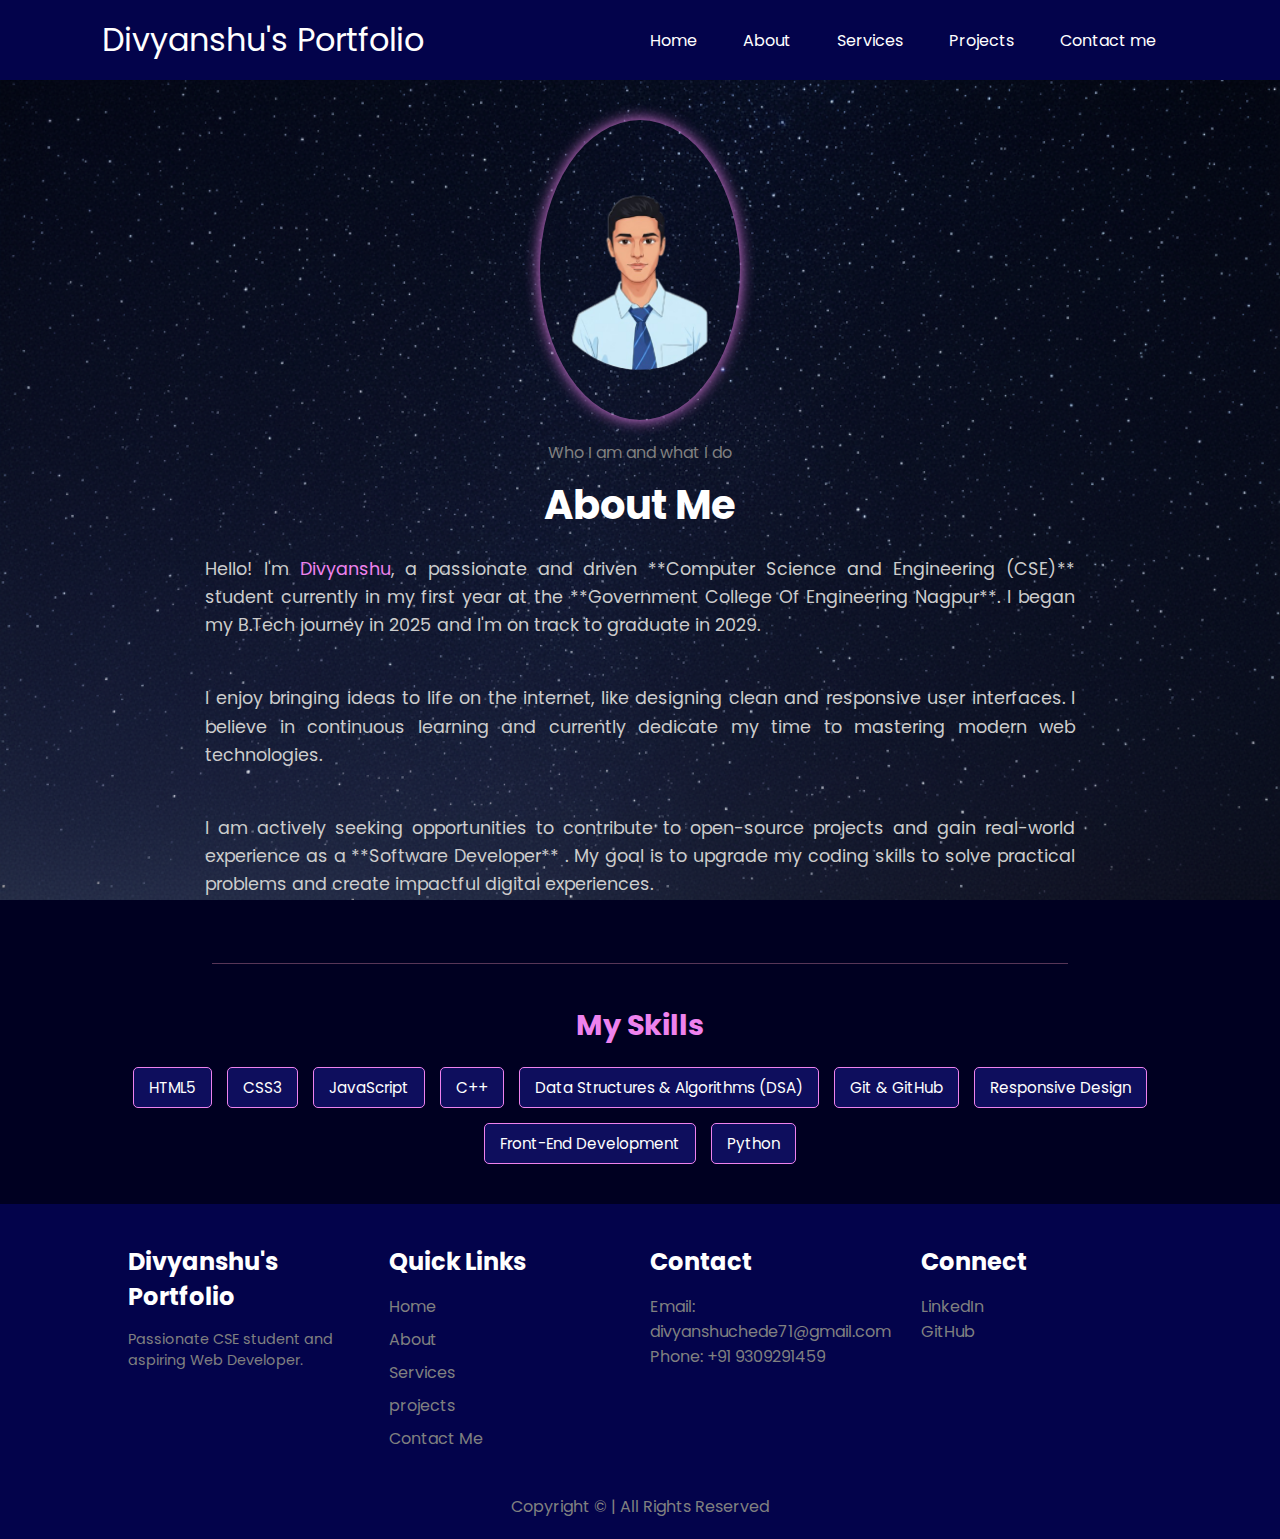
<file: about.html>
<!DOCTYPE html>
<html lang="en">
  <head>
    <meta charset="UTF-8" />
    <meta name="viewport" content="width=device-width, initial-scale=1.0" />
    <title>About Me</title>
    <link rel="preconnect" href="https://fonts.googleapis.com" />
    <link rel="preconnect" href="https://fonts.gstatic.com" crossorigin />
    <link
      href="https://fonts.googleapis.com/css2?family=Poppins:ital,wght@0,100;0,200;0,300;0,400;0,500;0,600;0,700;0,800;0,900;1,100;1,200;1,300;1,400;1,500;1,600;1,700;1,800;1,900&display=swap"
      rel="stylesheet"
    />
    <style>
      * {
        margin: 0;
        padding: 0;
        box-sizing: border-box;
      }
      body {
        background-image: url('photos/bg.png');
        background-color: rgb(0, 0, 33);
        background-size: cover;
        background-position: center;
        background-attachment: fixed;
        color: white;
        font-family: "Poppins", sans-serif;
      }

      nav {
        display: flex;
        justify-content: space-around;
        align-items: center;
        height: 80px;
        background-color: rgb(3, 3, 75);
      }
      nav ul {
        display: flex;
        justify-content: center;
      }
      nav ul li {
        list-style: none;
        margin: 0 23px;
      }
      nav ul li a {
        text-decoration: none;
        color: white;
        transition: all 0.3s ease;
      }
      nav ul li a:hover {
        color: cyan;
        font-size: 1.05rem;
      }
      main hr {
        border: 0;
        background: rgb(87, 54, 87);
        height: 1.2px;
        margin: 40px 84px;
      }
      .left {
        font-size: 2rem;
      }

      .aboutPageSection {
        display: flex;
        flex-wrap: wrap;
        justify-content: center;
        max-width: 80vw;
        margin: auto;
        padding: 0;
      }
      .aboutPageSection > div {
        width: 100%;
        min-width: 300px;
      }

      .aboutRightSection {
        display: flex;
        justify-content: center;
        align-items: center;
        padding-top: 0;
        margin-bottom: 20px;
      }
      .aboutRightSection img {
        width: 100%;
        max-width: 200px;
        border-radius: 50%;
        box-shadow: 0 0 15px violet;
      }

      .leftSection {
        font-size: 1.1rem;
        color: wheat;
        margin: 0;
        text-align: justify;
        max-width: 900px;
        width: 100%;
      }
      .leftSection p {
        margin-bottom: 25px;
      }
      .leftSection .buttons {
        padding: 50px 0;
      }

      .leftSection .btn {
        color: whitesmoke;
        padding: 12px;
        background-color: rgb(14 14 93);
        border: 2px solid white;
        border-radius: 19px;
        font-size: 20px;
        cursor: pointer;
      }

      .purple {
        color: violet;
      }
      .violet {
        color: rgb(255, 0, 255);
      }
      #typed-text {
        color: cyan;
      }
      .text-gray {
        color: gray;
      }

      .aboutSection {
        max-width: 80vw;
        margin: auto;
        padding: 40px 0;
        text-align: center;
      }
      .aboutSection h1 {
        font-size: 2.5rem;
        margin-bottom: 20px;
        color: white;
      }
      .about-content-text {
        display: flex;
        flex-direction: column;
        gap: 20px;
        max-width: 900px;
        margin: 0 auto;
        line-height: 1.6;
      }
      .about-content-text p {
        font-size: 1.1rem;
        color: #ccc;
        text-align: justify;
        padding: 0 15px;
      }
      .about-content-text strong {
        color: cyan;
      }
      .skills-section {
        margin-top: 40px;
      }
      .skills-section h2 {
        text-align: center;
        color: violet;
        margin-bottom: 20px;
        font-size: 1.8rem;
      }
      .skills-list {
        display: flex;
        flex-wrap: wrap;
        justify-content: center;
        gap: 15px;
      }
      .skill-tag {
        background-color: rgb(14 14 93);
        color: white;
        padding: 8px 15px;
        border-radius: 5px;
        border: 1px solid violet;
        font-size: 0.95rem;
        transition: background-color 0.3s;
      }
      .skill-tag:hover {
        background-color: violet;
        border-color: cyan;
      }

      footer {
        background-color: rgb(3, 3, 75);
        padding: 20px 0;
        height: auto;
        padding: 20px;
      }

      .footer {
        display: flex;
        max-width: 80vw;
        margin: auto;
        justify-content: space-evenly;
        padding: 20px 0;
        gap: 30px;
        flex-direction: row;
      }
      .footer div {
        width: 25%;
      }
      .footer h2 {
        color: white;
        margin-bottom: 15px;
      }

      .footer .second ul {
        list-style: none;
        padding: 0;
      }
      .footer .second li {
        margin-bottom: 8px;
        color: gray;
        cursor: pointer;
        transition: color 0.3s;
      }
      .footer .second li:hover {
        color: white;
      }
      .footer a {
        color: gray;
        text-decoration: none;
        transition: color 0.3s;
      }
      .footer a:hover {
        color: white;
        text-decoration: underline;
      }

      footer .footer-rights {
        text-align: center;
        color: gray;
        width: 100%;
        margin-top: 15px;
      }

      /* Mobile-Oriented Styles (Max-width 768px) */
      @media screen and (max-width: 768px) {
        body {
          font-size: 16px;
        }
        main {
          padding-bottom: 30px;
        }

        nav {
          flex-direction: column;
          height: auto;
          padding: 15px 0;
        }
        nav .left {
          font-size: 1.5rem;
        }
        nav ul {
          margin-top: 10px;
          flex-wrap: wrap;
          justify-content: center;
        }
        nav ul li {
          margin: 5px 8px;
        }
        nav ul li a {
          font-size: 0.9rem;
        }

        main hr {
          margin: 30px 5vw;
        }

        .aboutSection {
          max-width: 90vw;
          padding: 20px 0;
        }
        .aboutSection h1 {
          font-size: 2rem;
        }
        .text-gray {
          display: block;
          margin-bottom: 5px !important;
        }

        .aboutRightSection img {
          max-width: 150px;
        }

        .about-content-text p {
          font-size: 1rem;
          text-align: left;
          padding: 0 5px;
        }

        .skills-section h2 {
          font-size: 1.5rem;
        }
        .skills-list {
          gap: 10px;
          padding: 0 10px;
        }
        .skill-tag {
          font-size: 0.85rem;
          padding: 6px 12px;
        }

        .footer {
          flex-direction: column;
          align-items: center;
          gap: 30px;
          max-width: 90vw;
        }
        .footer div {
          width: 90%;
          max-width: 300px;
          text-align: center;
        }
        .footer .second ul {
          display: flex;
          flex-wrap: wrap;
          justify-content: center;
          gap: 10px 15px;
        }
        .footer .second li {
          margin-bottom: 0;
        }
      }

      /* Tablet Adjustments (769px to 1200px) */
      @media screen and (min-width: 769px) and (max-width: 1200px) {
        .aboutSection {
          max-width: 90vw;
        }
        .aboutRightSection img {
          max-width: 180px;
        }
        main hr {
          margin: 40px 5vw;
        }
        .footer {
          max-width: 90vw;
          gap: 20px;
        }
      }
    </style>
  </head>

  <body>
    <header>
      <nav>
        <div class="left">Divyanshu's Portfolio</div>
        <div class="right">
          <ul>
            <li><a href="index.html">Home</a></li>
            <li><a href="about.html">About</a></li>
            <li><a href="services.html">Services</a></li>
            <li><a href="Projects.html">Projects</a></li>
            <li><a href="contactme.html">Contact me</a></li>
          </ul>
        </div>
      </nav>
    </header>
    <main>
      <section class="aboutSection">
        <div class="aboutRightSection">
          <img src="photos/abt.png" alt="Divyanshu's Portrait" />
        </div>
        <span
          class="text-gray"
          style="display: block; margin-bottom: 10px"
          >Who I am and what I do</span
        >
        <h1>About Me</h1>

        <div class="aboutPageSection">
          <div class="leftSection">
            <div class="about-content-text">
              <p>
                Hello! I'm <span class="purple">Divyanshu</span>, a passionate
                and driven **Computer Science and Engineering (CSE)** student
                currently in my first year at the **Government College Of
                Engineering Nagpur**. I began my B.Tech journey in 2025 and I'm on
                track to graduate in 2029.
              </p>
              <p>
                I enjoy bringing ideas to life on the internet, like designing
                clean and responsive user interfaces. I believe in continuous
                learning and currently dedicate my time to mastering modern web
                technologies.
              </p>
              <p>
                I am actively seeking opportunities to contribute to open-source
                projects and gain real-world experience as a **Software Developer**
                . My goal is to upgrade my coding skills to solve practical
                problems and create impactful digital experiences.
              </p>
            </div>
          </div>
        </div>

        <hr />

        <div class="skills-section">
          <h2>My Skills</h2>
          <div class="skills-list">
            <span class="skill-tag">HTML5</span>
            <span class="skill-tag">CSS3</span>
            <span class="skill-tag">JavaScript</span>
            <span class="skill-tag">C++</span>
            <span class="skill-tag">Data Structures & Algorithms (DSA)</span>
            <span class="skill-tag">Git & GitHub</span>
            <span class="skill-tag">Responsive Design</span>
            <span class="skill-tag">Front-End Development</span>
            <span class="skill-tag">Python</span>
          </div>
        </div>
      </section>
    </main>
    <footer>
      <div class="footer">
        <div class="first">
          <h2>Divyanshu's Portfolio</h2>
          <p style="color: gray; font-size: 0.9rem">
            Passionate CSE student and aspiring Web Developer.
          </p>
        </div>
        <div class="second">
          <h2>Quick Links</h2>
          <ul>
            <li>Home</li>
            <li>About</li>
            <li>Services</li>
            <li>projects</li>
            <li>Contact Me</li>
          </ul>
        </div>
        <div class="third">
          <h2>Contact</h2>
          <p style="color: gray">Email: divyanshuchede71@gmail.com</p>
          <p style="color: gray">Phone: +91 9309291459</p>
        </div>
        <div class="fourth">
          <h2>Connect</h2>
          <p>
            <a href="https://www.linkedin.com/in/dchede24"> LinkedIn</a>
          </p>
          <p><a href="https://github.com/divyanshuchede71-hash">GitHub</a></p>
        </div>
      </div>
      <div class="footer-rights">
        Copyright &#169;  | All Rights Reserved
      </div>
    </footer>
  </body>
</html>
</file>
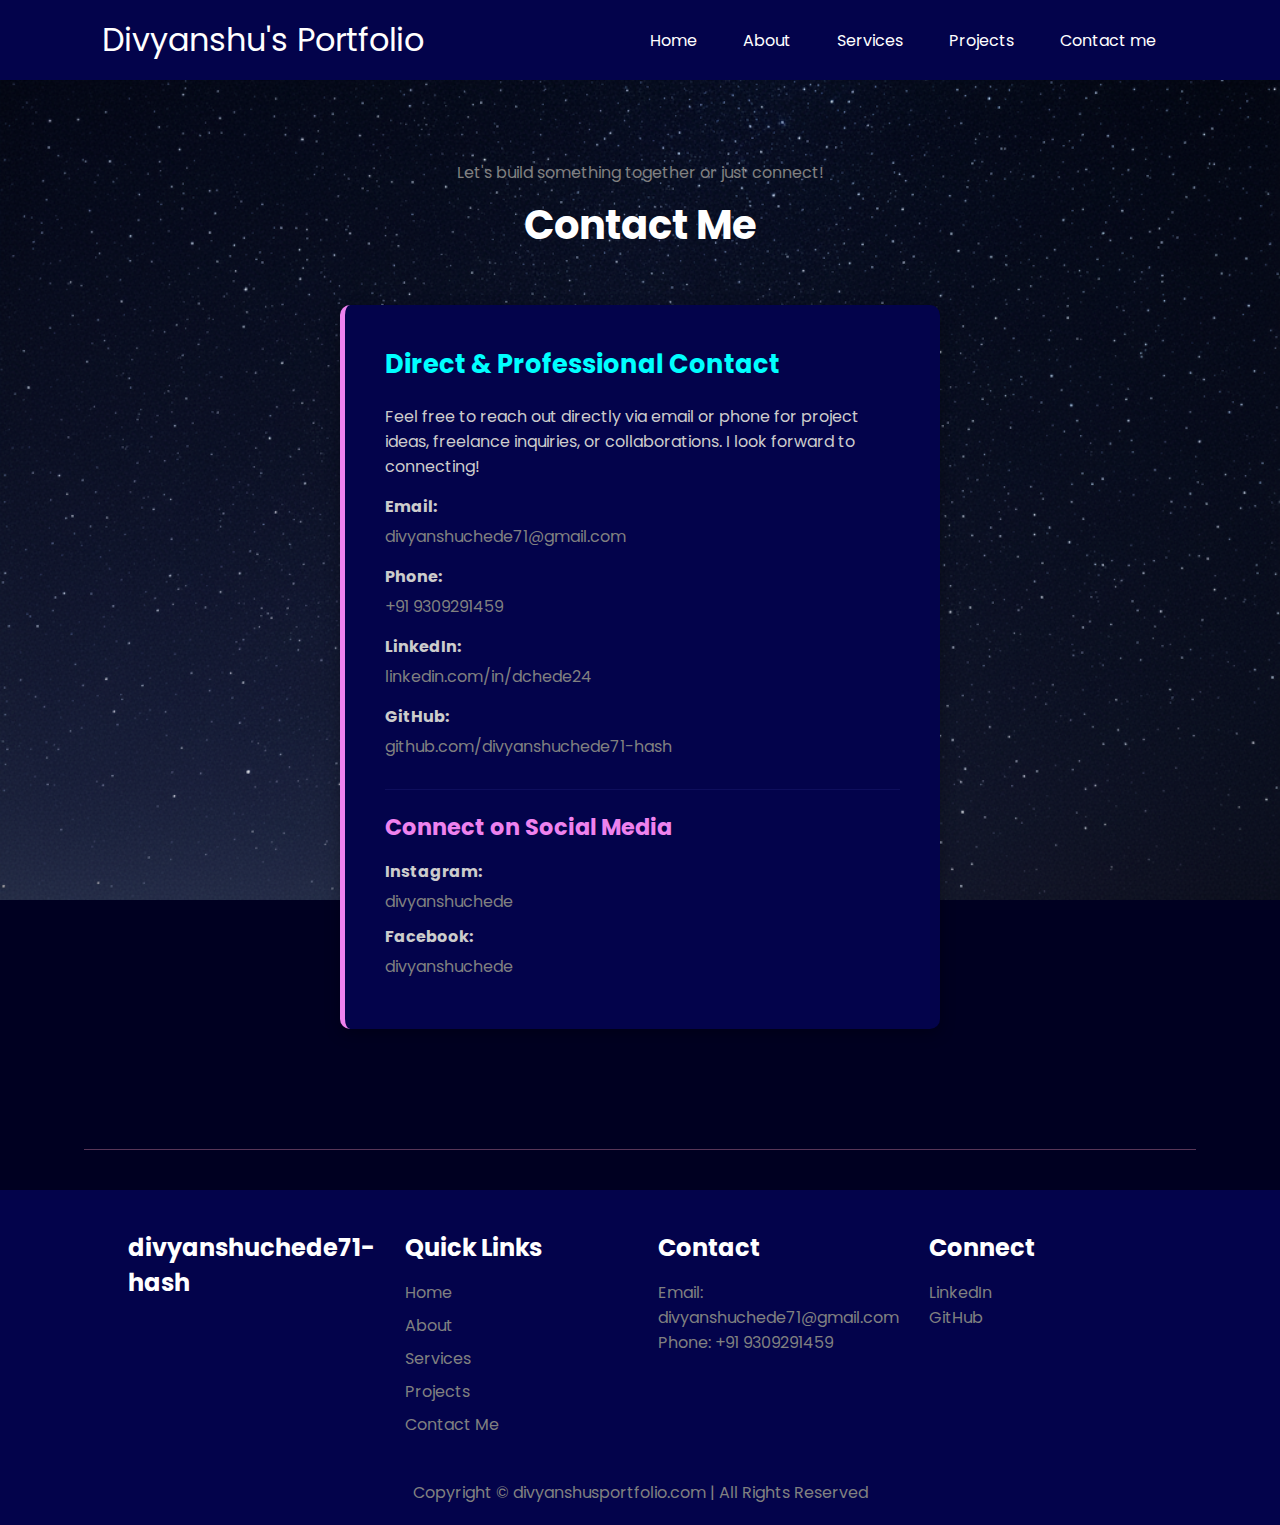
<file: contactme.html>
<!DOCTYPE html>
<html lang="en">
  <head>
    <meta charset="UTF-8" />
    <meta name="viewport" content="width=device-width, initial-scale=1.0" />
    <title>Contact Me</title>
    <link rel="preconnect" href="https://fonts.googleapis.com" />
    <link rel="preconnect" href="https://fonts.gstatic.com" crossorigin />
    <link
      href="https://fonts.googleapis.com/css2?family=Poppins:ital,wght@0,100;0,200;0,300;0,400;0,500;0,600;0,700;0,800;0,900;1,100;1,200;1,300;1,400;1,500;1,600;1,700;1,800;1,900&display=swap"
      rel="stylesheet"
    />
    <style>
      * {
        margin: 0;
        padding: 0;
        box-sizing: border-box;
      }
      body {
        background-image: url('photos/bg.png');
        background-color: rgb(0, 0, 33);
        background-size: cover;
        background-position: center;
        background-attachment: fixed;
        color: white;
        font-family: "Poppins", sans-serif;
      }

      nav {
        display: flex;
        justify-content: space-around;
        align-items: center;
        height: 80px;
        background-color: rgb(3, 3, 75);
      }
      nav ul {
        display: flex;
        justify-content: center;
      }
      nav ul li {
        list-style: none;
        margin: 0 23px;
      }
      nav ul li a {
        text-decoration: none;
        color: white;
        transition: all 0.3s ease;
      }
      nav ul li a:hover {
        color: cyan;
        font-size: 1.05rem;
      }
      main hr {
        border: 0;
        background: rgb(87, 54, 87);
        height: 1.2px;
        margin: 40px 84px;
      }
      .left {
        font-size: 2rem;
      }

      .purple {
        color: violet;
      }
      .violet {
        color: rgb(255, 0, 255);
      }
      .text-gray {
        color: gray;
      }

      .contactSection {
        max-width: 80vw;
        margin: auto;
        padding: 80px 0;
        text-align: center;
        min-height: 50vh;
      }
      .contactSection h1 {
        font-size: 2.5rem;
        margin-bottom: 20px;
        color: white;
      }
      .contact-container {
        display: flex;
        justify-content: center;
        gap: 50px;
        margin-top: 50px;
        flex-wrap: wrap;
      }
      .contact-info {
        background-color: rgb(3, 3, 75);
        padding: 40px;
        border-radius: 10px;
        box-shadow: 0 5px 15px rgba(0, 0, 0, 0.3);
        max-width: 600px;
        text-align: left;
        border-left: 5px solid violet;
      }
      .contact-info h2 {
        color: cyan;
        margin-bottom: 20px;
        font-size: 1.6rem;
      }
      .contact-info p {
        color: #ccc;
        margin-bottom: 15px;
        font-size: 1rem;
      }
      .contact-info a {
        color: gray;
        text-decoration: none;
        transition: color 0.3s;
        display: block;
        margin-top: 5px;
        word-break: break-all;
      }
      .contact-info a:hover {
        color: violet;
      }
      .social-links {
        margin-top: 30px;
        padding-top: 20px;
        border-top: 1px solid rgb(14 14 93);
      }
      .social-links h3 {
        color: violet;
        margin-bottom: 15px;
        font-size: 1.4rem;
      }
      .social-links p {
        margin-bottom: 10px;
      }

      footer {
        background-color: rgb(3, 3, 75);
        padding: 20px 0;
        height: auto;
        padding: 20px;
      }

      .footer {
        display: flex;
        max-width: 80vw;
        margin: auto;
        justify-content: space-evenly;
        padding: 20px 0;
        gap: 30px;
        flex-direction: row;
      }
      .footer div {
        width: 25%;
      }
      .footer h2 {
        color: white;
        margin-bottom: 15px;
      }

      .footer .second ul {
        list-style: none;
        padding: 0;
      }
      .footer .second li {
        margin-bottom: 8px;
        color: gray;
        cursor: pointer;
        transition: color 0.3s;
      }
      .footer .second li:hover {
        color: white;
      }
      .footer a {
        color: gray;
        text-decoration: none;
        transition: color 0.3s;
      }
      .footer a:hover {
        color: white;
      }

      footer .footer-rights {
        text-align: center;
        color: gray;
        width: 100%;
        margin-top: 15px;
      }

      @media screen and (max-width: 768px) {
        body {
          font-size: 16px;
        }

        nav {
          flex-direction: column;
          height: auto;
          padding: 15px 0;
        }
        nav .left {
          font-size: 1.5rem;
        }
        nav ul {
          margin-top: 10px;
          flex-wrap: wrap;
          justify-content: center;
        }
        nav ul li {
          margin: 5px 8px;
        }
        nav ul li a {
          font-size: 0.9rem;
        }

        main hr {
          margin: 30px 5vw;
        }

        .contactSection {
          max-width: 90vw;
          padding: 40px 0;
        }
        .contactSection h1 {
          font-size: 2rem;
          margin-bottom: 30px;
        }
        .contact-container {
          flex-direction: column;
          gap: 30px;
          align-items: center;
        }
        .contact-info {
          max-width: 90%;
          width: 100%;
          padding: 30px 20px;
          margin: 0 auto;
        }
        .contact-info h2 {
          font-size: 1.4rem;
        }
        .contact-info p {
          font-size: 0.95rem;
        }

        .footer {
          flex-direction: column;
          align-items: center;
          gap: 30px;
          max-width: 90vw;
        }
        .footer div {
          width: 90%;
          max-width: 300px;
          text-align: center;
        }
        .footer .second ul {
          display: flex;
          flex-wrap: wrap;
          justify-content: center;
          gap: 10px 15px;
        }
        .footer .second li {
          margin-bottom: 0;
        }
      }

      @media screen and (min-width: 769px) and (max-width: 1200px) {
        .contactSection {
          max-width: 90vw;
          padding: 60px 0;
        }
        .contact-info {
            max-width: 90%;
            padding: 40px;
        }
        main hr {
          margin: 40px 5vw;
        }
        .footer {
          max-width: 90vw;
        }
      }
    </style>
  </head>

  <body>
    <header>
      <nav>
        <div class="left">Divyanshu's Portfolio</div>
        <div class="right">
          <ul>
            <li><a href="index.html">Home</a></li>
            <li><a href="about.html">About</a></li>
            <li><a href="services.html">Services</a></li>
            <li><a href="projects.html">Projects</a></li>
            <li><a href="contactme.html">Contact me</a></li>
          </ul>
        </div>
      </nav>
    </header>
    <main>
      <section class="contactSection">
        <span class="text-gray" style="display: block; margin-bottom: 10px;">Let's build something together or just connect!</span>
        <h1>Contact Me</h1>

        <div class="contact-container">
            <div class="contact-info">
                <h2>Direct & Professional Contact</h2>
                <p>Feel free to reach out directly via email or phone for project ideas, freelance inquiries, or collaborations. I look forward to connecting!</p>
                <p>
                    <strong>Email:</strong>
                    <a href="mailto:divyanshuchede71@gmail.com">divyanshuchede71@gmail.com</a>
                </p>
                <p>
                    <strong>Phone:</strong>
                    <a href="tel:+919309291459">+91 9309291459</a>
                </p>
                <p>
                    <strong>LinkedIn:</strong>
                    <a href="https://www.linkedin.com/in/dchede24" target="_blank">linkedin.com/in/dchede24</a>
                </p>
                <p>
                    <strong>GitHub:</strong>
                    <a href="https://github.com/divyanshuchede71-hash" target="_blank">github.com/divyanshuchede71-hash</a>
                </p>

                <div class="social-links">
                    <h3>Connect on Social Media</h3>
                    <p>
                        <strong>Instagram:</strong>
                        <a href="https://www.instagram.com/divyanshuchede?igsh=MjZnMW43eGI3amz0" target="_blank">divyanshuchede</a>
                    </p>
                    <p>
                        <strong>Facebook:</strong>
                        <a href="https://www.facebook.com/divyanshu.chede" target="_blank">divyanshuchede</a>
                    </p>
                </div>
            </div>
        </div>
      </section>

      <hr />
    </main>
    <footer>
      <div class="footer">
        <div class="first">
          <h2>divyanshuchede71-hash</h2>
          <p style="color: gray; font-size: 0.9rem">
           
          </p>
        </div>
        <div class="second">
          <h2>Quick Links</h2>
          <ul>
            <li>Home</li>
            <li>About</li>
            <li>Services</li>
            <li>Projects</li>
            <li>Contact Me</li>
          </ul>
        </div>
        <div class="third">
          <h2>Contact</h2>
          <p style="color: gray">Email: divyanshuchede71@gmail.com</p>
          <p style="color: gray">Phone: +91 9309291459</p>
        </div>
        <div class="fourth">
          <h2>Connect</h2>
          <p>
            <a href="https://www.linkedin.com/in/dchede24">
            LinkedIn</a></p>
          <p><a href="https://github.com/divyanshuchede71-hash">GitHub</a></p>
        </div>
      </div>
      <div class="footer-rights">
        Copyright &#169; divyanshusportfolio.com | All Rights Reserved
      </div>
    </footer>
  </body>
</html>
</file>
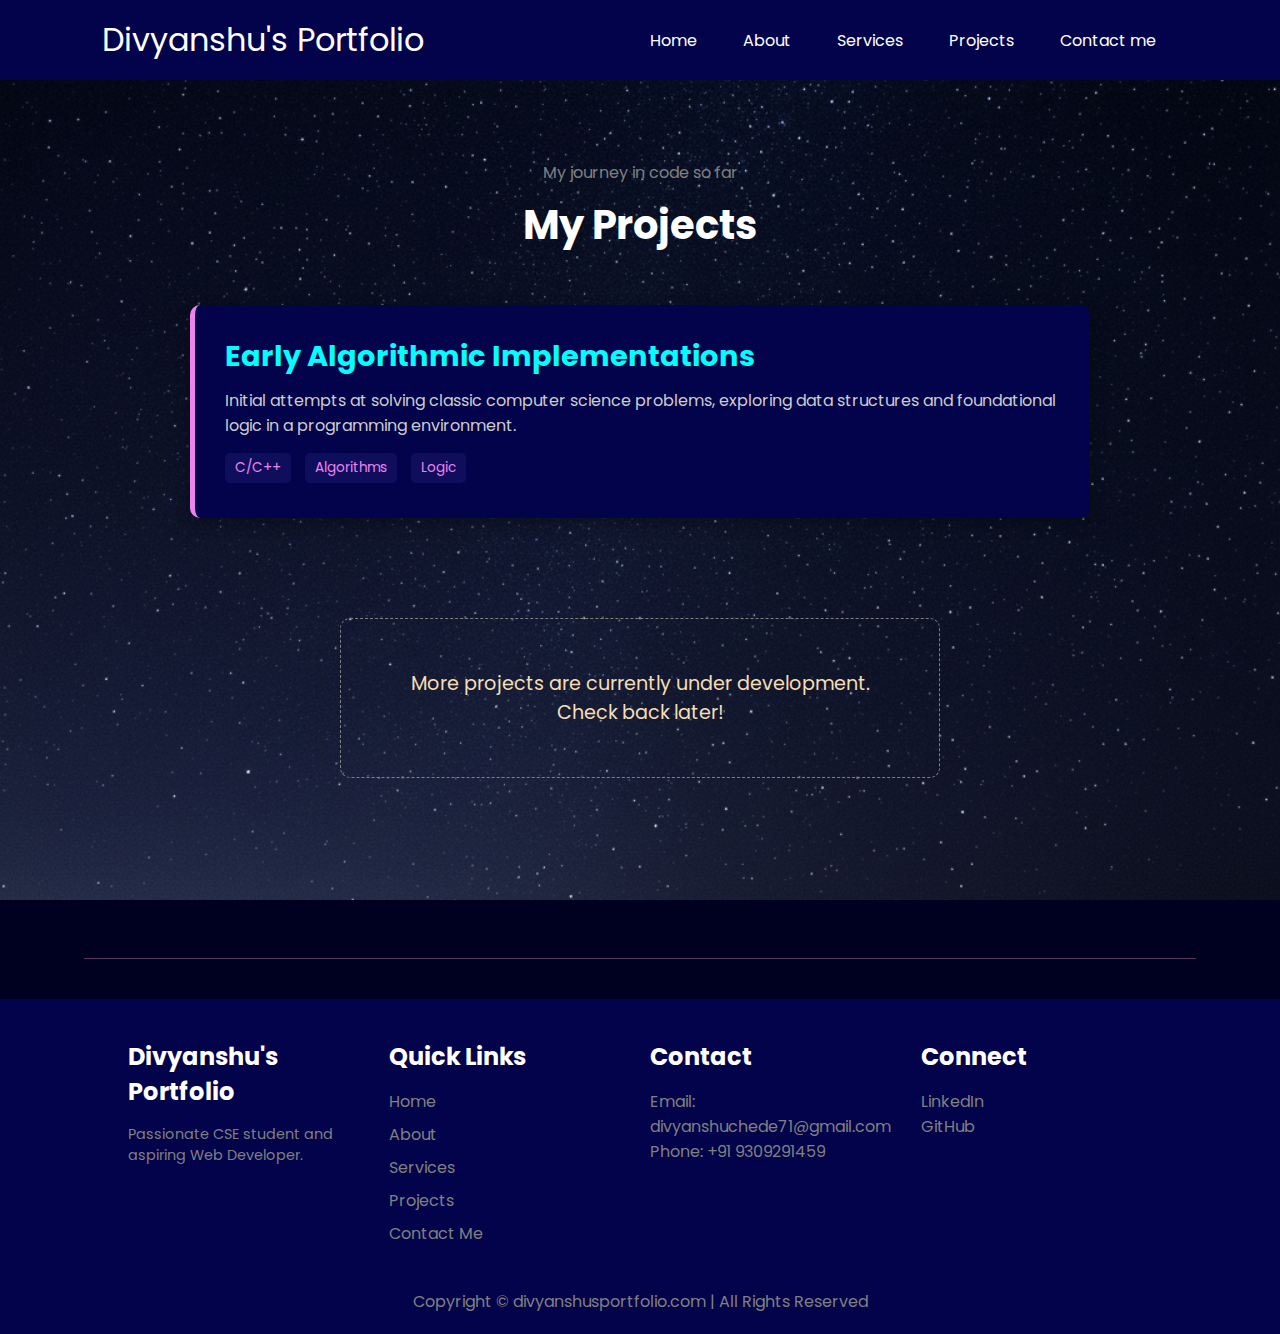
<file: projects.html>
<!DOCTYPE html>
<html lang="en">
  <head>
    <meta charset="UTF-8" />
    <meta name="viewport" content="width=device-width, initial-scale=1.0" />
    <title>My Projects</title>
    <link rel="preconnect" href="https://fonts.googleapis.com" />
    <link rel="preconnect" href="https://fonts.gstatic.com" crossorigin />
    <link
      href="https://fonts.googleapis.com/css2?family=Poppins:ital,wght@0,100;0,200;0,300;0,400;0,500;0,600;0,700;0,700;0,800;0,900;1,100;1,200;1,300;1,400;1,500;1,600;1,700;1,800;1,900&display=swap"
      rel="stylesheet"
    />
    <link rel="stylesheet" href="css/projects.css" />
  </head>

  <body>
    <header>
      <nav>
        <div class="left">Divyanshu's Portfolio</div>
        <div class="right">
          <ul>
            <li><a href="index.html">Home</a></li>
            <li><a href="about.html">About</a></li>
            <li><a href="services.html">Services</a></li>
            <li><a href="Projects.html">Projects</a></li>
            <li><a href="contactme.html">Contact me</a></li>
          </ul>
        </div>
      </nav>
    </header>
    <main>
      <section class="projectsSection">
        <span class="text-gray" style="display: block; margin-bottom: 10px;">My journey in code so far</span>
        <h1>My Projects</h1>
        <div class="project-container">
            <div class="project-card">
                <h2>Early Algorithmic Implementations</h2>
                <p>Initial attempts at solving classic computer science problems, exploring data structures and foundational logic in a programming environment.</p>
                <div class="tags">
                    <span class="tag">C/C++</span>
                    <span class="tag">Algorithms</span>
                    <span class="tag">Logic</span>
                </div>
            </div>

            <div class="empty-state">
                <p>More projects are currently under development. Check back later!</p>
            </div>
        </div>
      </section>

      <hr />
    </main>
    <footer>
      <div class="footer">
        <div class="first">
          <h2>Divyanshu's Portfolio</h2>
          <p style="color: gray; font-size: 0.9rem">
            Passionate CSE student and aspiring Web Developer.
          </p>
        </div>
        <div class="second">
          <h2>Quick Links</h2>
          <ul>
            <li><a href="index.html">Home</a></li>
            <li><a href="about.html">About</a></li>
            <li><a href="services.html">Services</a></li>
            <li><a href="projects.html">Projects</a></li>
            <li><a href="contactme.html">Contact Me</a></li>
          </ul>
        </div>
        <div class="third">
          <h2>Contact</h2>
          <p style="color: gray">Email: divyanshuchede71@gmail.com</p>
          <p style="color: gray">Phone: +91 9309291459</p>
        </div>
        <div class="fourth">
          <h2>Connect</h2>
          <p>
            <a href="https://www.linkedin.com/in/dchede24">
            LinkedIn</a></p>
          <p><a href="https://github.com/divyanshuchede71-hash">GitHub</a></p>
        </div>
      </div>
      <div class="footer-rights">
        Copyright &#169; divyanshusportfolio.com | All Rights Reserved
      </div>
    </footer>
  </body>
</html>
</file>
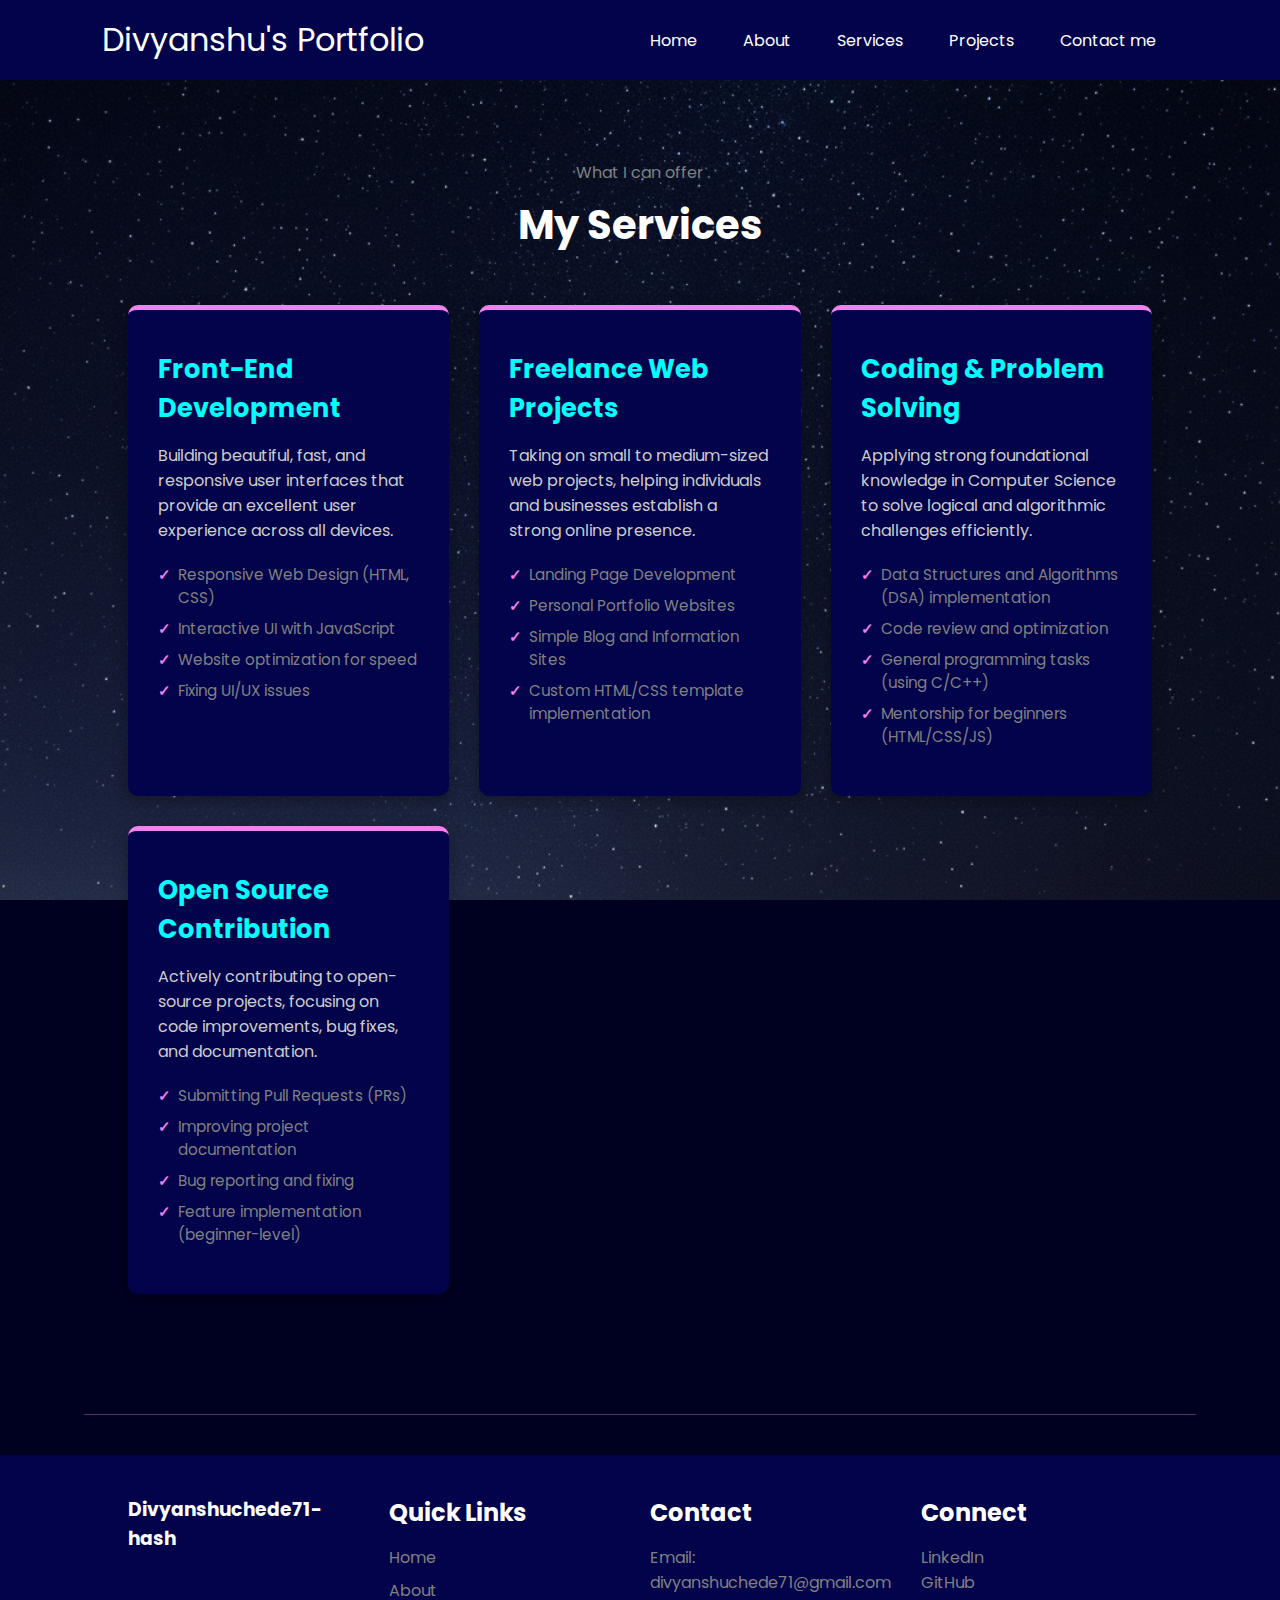
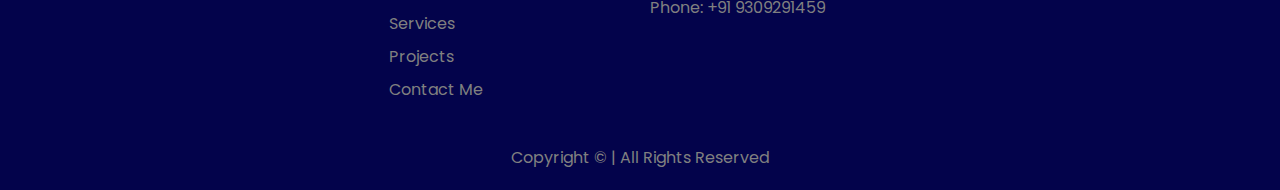
<file: services.html>
<!DOCTYPE html>
<html lang="en">
  <head>
    <meta charset="UTF-8" />
    <meta name="viewport" content="width=device-width, initial-scale=1.0" />
    <title>My Services</title>
    <link rel="preconnect" href="https://fonts.googleapis.com" />
    <link rel="preconnect" href="https://fonts.gstatic.com" crossorigin />
    <link
      href="https://fonts.googleapis.com/css2?family=Poppins:ital,wght@0,100;0,200;0,300;0,400;0,500;0,600;0,700;0,800;0,900;1,100;1,200;1,300;1,400;1,500;1,600;1,700;1,800;1,900&display=swap"
      rel="stylesheet"
    />
    <style>
      * {
        margin: 0;
        padding: 0;
        box-sizing: border-box;
      }
      body {
        background-image: url('photos/bg.png');
        background-color: rgb(0, 0, 33);
        background-size: cover;
        background-position: center;
        background-attachment: fixed;
        color: white;
        font-family: "Poppins", sans-serif;
      }

      nav {
        display: flex;
        justify-content: space-around;
        align-items: center;
        height: 80px;
        background-color: rgb(3, 3, 75);
      }
      nav ul {
        display: flex;
        justify-content: center;
      }
      nav ul li {
        list-style: none;
        margin: 0 23px;
      }
      nav ul li a {
        text-decoration: none;
        color: white;
        transition: all 0.3s ease;
      }
      nav ul li a:hover {
        color: cyan;
        font-size: 1.05rem;
      }
      main hr {
        border: 0;
        background: rgb(87, 54, 87);
        height: 1.2px;
        margin: 40px 84px;
      }
      .left {
        font-size: 2rem;
      }

      .purple {
        color: violet;
      }
      .violet {
        color: rgb(255, 0, 255);
      }
      .text-gray {
        color: gray;
      }

      .servicesSection {
        max-width: 80vw;
        margin: auto;
        padding: 80px 0;
        text-align: center;
      }
      .servicesSection h1 {
        font-size: 2.5rem;
        margin-bottom: 20px;
        color: white;
      }
      .service-grid {
        display: grid;
        grid-template-columns: repeat(auto-fit, minmax(300px, 1fr));
        gap: 30px;
        margin-top: 50px;
      }
      .service-box {
        background-color: rgb(3, 3, 75);
        padding: 40px 30px;
        border-radius: 10px;
        border-top: 5px solid violet;
        box-shadow: 0 5px 15px rgba(0, 0, 0, 0.3);
        text-align: left;
        transition: transform 0.3s ease, border-top-color 0.3s ease;
      }
      .service-box:hover {
        transform: translateY(-5px);
        border-top-color: cyan;
      }
      .service-box h2 {
        color: cyan;
        margin-bottom: 15px;
        font-size: 1.6rem;
      }
      .service-box p {
        color: #ccc;
        font-size: 1rem;
        margin-bottom: 20px;
      }
      .service-box ul {
        list-style: none;
        padding-left: 0;
      }
      .service-box ul li {
        color: gray;
        margin-bottom: 8px;
        position: relative;
        padding-left: 20px;
        font-size: 0.95rem;
      }
      .service-box ul li::before {
        content: '✓';
        color: violet;
        font-weight: bold;
        position: absolute;
        left: 0;
      }

      footer {
        background-color: rgb(3, 3, 75);
        padding: 20px 0;
        height: auto;
        padding: 20px;
      }

      .footer {
        display: flex;
        max-width: 80vw;
        margin: auto;
        justify-content: space-evenly;
        padding: 20px 0;
        gap: 30px;
        flex-direction: row;
      }
      .footer div {
        width: 25%;
      }
      .footer h2 {
        color: white;
        margin-bottom: 15px;
      }

      .footer .second ul {
        list-style: none;
        padding: 0;
      }
      .footer .second li {
        margin-bottom: 8px;
        color: gray;
        cursor: pointer;
        transition: color 0.3s;
      }
      .footer .second li:hover {
        color: white;
      }
      .footer a {
        color: gray;
        text-decoration: none;
        transition: color 0.3s;
      }
      .footer a:hover {
        color: white;
      }

      footer .footer-rights {
        text-align: center;
        color: gray;
        width: 100%;
        margin-top: 15px;
      }

      /* Mobile-Oriented Styles (Max-width 768px) */
      @media screen and (max-width: 768px) {
        body {
          font-size: 16px;
        }

        nav {
          flex-direction: column;
          height: auto;
          padding: 15px 0;
        }
        nav .left {
          font-size: 1.5rem;
        }
        nav ul {
          margin-top: 10px;
          flex-wrap: wrap;
          justify-content: center;
        }
        nav ul li {
          margin: 5px 8px;
        }
        nav ul li a {
          font-size: 0.9rem;
        }

        main hr {
          margin: 30px 5vw;
        }

        .servicesSection {
          max-width: 90vw;
          padding: 40px 0;
        }
        .servicesSection h1 {
          font-size: 2rem;
        }
        .service-grid {
          grid-template-columns: 1fr;
          gap: 20px;
          margin-top: 30px;
        }
        .service-box {
          padding: 30px 20px;
        }
        .service-box h2 {
          font-size: 1.4rem;
        }
        .service-box p {
          font-size: 0.95rem;
        }
        .service-box ul li {
          font-size: 0.9rem;
        }

        .footer {
          flex-direction: column;
          align-items: center;
          gap: 30px;
          max-width: 90vw;
        }
        .footer div {
          width: 90%;
          max-width: 300px;
          text-align: center;
        }
        .footer .second ul {
          display: flex;
          flex-wrap: wrap;
          justify-content: center;
          gap: 10px 15px;
        }
        .footer .second li {
          margin-bottom: 0;
        }
      }

      /* Tablet Adjustments (769px to 1200px) */
      @media screen and (min-width: 769px) and (max-width: 1200px) {
        .servicesSection {
          max-width: 90vw;
          padding: 60px 0;
        }
        .service-grid {
          grid-template-columns: repeat(auto-fit, minmax(280px, 1fr));
          gap: 25px;
        }
        main hr {
          margin: 40px 5vw;
        }
        .footer {
          max-width: 90vw;
        }
      }
    </style>
  </head>

  <body>
    <header>
      <nav>
        <div class="left">Divyanshu's Portfolio</div>
        <div class="right">
          <ul>
            <li><a href="index.html">Home</a></li>
            <li><a href="about.html">About</a></li>
            <li><a href="services.html">Services</a></li>
            <li><a href="projects.html">Projects</a></li>
            <li><a href="contactme.html">Contact me</a></li>
          </ul>
        </div>
      </nav>
    </header>
    <main>
      <section class="servicesSection">
        <span class="text-gray" style="display: block; margin-bottom: 10px;">What I can offer</span>
        <h1>My Services</h1>

        <div class="service-grid">
            <div class="service-box">
                <h2>Front-End Development</h2>
                <p>Building beautiful, fast, and responsive user interfaces that provide an excellent user experience across all devices.</p>
                <ul>
                    <li>Responsive Web Design (HTML, CSS)</li>
                    <li>Interactive UI with JavaScript</li>
                    <li>Website optimization for speed</li>
                    <li>Fixing UI/UX issues</li>
                </ul>
            </div>

            <div class="service-box">
                <h2>Freelance Web Projects</h2>
                <p>Taking on small to medium-sized web projects, helping individuals and businesses establish a strong online presence.</p>
                <ul>
                    <li>Landing Page Development</li>
                    <li>Personal Portfolio Websites</li>
                    <li>Simple Blog and Information Sites</li>
                    <li>Custom HTML/CSS template implementation</li>
                </ul>
            </div>

            <div class="service-box">
                <h2>Coding & Problem Solving</h2>
                <p>Applying strong foundational knowledge in Computer Science to solve logical and algorithmic challenges efficiently.</p>
                <ul>
                    <li>Data Structures and Algorithms (DSA) implementation</li>
                    <li>Code review and optimization</li>
                    <li>General programming tasks (using C/C++)</li>
                    <li>Mentorship for beginners (HTML/CSS/JS)</li>
                </ul>
            </div>

            <div class="service-box">
                <h2>Open Source Contribution</h2>
                <p>Actively contributing to open-source projects, focusing on code improvements, bug fixes, and documentation.</p>
                <ul>
                    <li>Submitting Pull Requests (PRs)</li>
                    <li>Improving project documentation</li>
                    <li>Bug reporting and fixing</li>
                    <li>Feature implementation (beginner-level)</li>
                </ul>
            </div>
        </div>
      </section>

      <hr />
    </main>
    <footer>
      <div class="footer">
        <div class="first">
          <h3>Divyanshuchede71-hash</h3>
          <p style="color: gray; font-size: 0.9rem">
          
          </p>
        </div>
        <div class="second">
          <h2>Quick Links</h2>
          <ul>
            <li>Home</li>
            <li>About</li>
            <li>Services</li>
            <li>Projects</li>
            <li>Contact Me</li>
          </ul>
        </div>
        <div class="third">
          <h2>Contact</h2>
          <p style="color: gray">Email: divyanshuchede71@gmail.com</p>
          <p style="color: gray">Phone: +91 9309291459</p>
        </div>
        <div class="fourth">
          <h2>Connect</h2>
          <p>
            <a href="https://www.linkedin.com/in/dchede24">
            LinkedIn</a></p>
          <p><a href="https://github.com/divyanshuchede71-hash">GitHub</a></p>
        </div>
      </div>
      <div class="footer-rights">
        Copyright &#169; | All Rights Reserved
      </div>
    </footer>
  </body>
</html>
</file>
<file: css/projects.css>
* {
  margin: 0;
  padding: 0;
  box-sizing: border-box;
}
body {
  background-image: url('photos/bg.png');
  background-color: rgb(0, 0, 33); 
  background-size: cover;
  background-position: center;
  background-attachment: fixed;
  color: white;
  font-family: "Poppins", sans-serif;
}

nav {
  display: flex;
  justify-content: space-around;
  align-items: center;
  height: 80px;
  background-color: rgb(3, 3, 75);
}
nav ul {
  display: flex;
  justify-content: center;
}
nav ul li {
  list-style: none;
  margin: 0 23px;
}
nav ul li a {
  text-decoration: none;
  color: white;
  transition: all 0.3s ease;
}
nav ul li a:hover {
  color: cyan;
  font-size: 1.05rem;
}
main hr {
  border: 0;
  background: rgb(87, 54, 87);
  height: 1.2px;
  margin: 40px 84px;
}
.left {
  font-size: 2rem;
}

.purple {
  color: violet;
}
.violet {
  color: rgb(255, 0, 255);
}
.text-gray {
  color: gray;
}

/* --- Projects Page Content Styles --- */
.projectsSection {
  max-width: 80vw;
  margin: auto;
  padding: 80px 0;
  text-align: center;
  min-height: 50vh;
}
.projectsSection h1 {
  font-size: 2.5rem;
  margin-bottom: 50px;
  color: white;
}
.project-container {
  display: flex;
  flex-direction: column;
  gap: 40px;
}
.project-card {
  background-color: rgb(3, 3, 75);
  padding: 30px;
  border-radius: 10px;
  border-left: 5px solid violet;
  box-shadow: 0 5px 15px rgba(0, 0, 0, 0.3);
  text-align: left;
  max-width: 900px;
  margin: 0 auto;
  transition: transform 0.3s ease;
}
.project-card:hover {
  transform: translateY(-5px);
  border-left-color: cyan;
}
.project-card h2 {
  color: cyan;
  margin-bottom: 10px;
  font-size: 1.8rem;
}
.project-card p {
  color: #ccc;
  font-size: 1rem;
  margin-bottom: 15px;
}
.project-card .tags {
  margin-top: 15px;
}
.project-card .tag {
  display: inline-block;
  background-color: rgb(14 14 93);
  color: violet;
  padding: 5px 10px;
  border-radius: 5px;
  font-size: 0.85rem;
  margin-right: 10px;
  margin-bottom: 5px;
}

.empty-state {
  margin-top: 60px;
  padding: 50px;
  border: 1px dashed gray;
  border-radius: 10px;
  max-width: 600px;
  margin: 60px auto;
}
.empty-state p {
  font-size: 1.2rem;
  color: wheat;
}
.empty-state a {
  color: violet;
  text-decoration: none;
  transition: color 0.3s;
}
.empty-state a:hover {
  color: cyan;
}


/* --- Footer Styles --- */
footer {
  background-color: rgb(3, 3, 75);
  padding: 20px 0;
  height: auto;
  padding: 20px;
}

.footer {
  display: flex;
  max-width: 80vw;
  margin: auto;
  justify-content: space-evenly;
  padding: 20px 0;
  gap: 30px;
  flex-direction: row;
}
.footer div {
  width: 25%;
}
.footer h2 {
  color: white;
  margin-bottom: 15px;
}

.footer .second ul {
  list-style: none;
  padding: 0;
}

/* Quick Links Default Color */
.footer .second li a {
  color: gray; /* Explicitly sets quick link text color to gray */
  text-decoration: none;
  transition: color 0.3s;
  display: block; /* Ensures the whole list item is clickable link */
}
.footer .second li a:hover {
  color: white;
}
.footer .second li {
  margin-bottom: 8px;
}
/* Connect Links Default Color */
.footer a {
  color: gray;
  text-decoration: none;
  transition: color 0.3s;
}
.footer a:hover {
  color: white;
}

footer .footer-rights {
  text-align: center;
  color: gray;
  width: 100%;
  margin-top: 15px;
}

/* --- Media Queries --- */
@media screen and (max-width: 1200px) {
  nav {
    flex-direction: column;
    height: auto;
    padding: 10px 0;
  }
  nav ul {
    margin-top: 10px;
    flex-direction: column;
    align-items: center;
    padding: 0;
  }
  nav ul li {
    margin: 5px 0;
  }
  main hr {
    margin: 40px 20px;
  }

  .projectsSection {
      max-width: 90vw;
      padding: 40px 10px;
      min-height: 40vh;
  }
  .projectsSection h1 {
      font-size: 2rem;
      margin-bottom: 30px;
  }
  .project-card {
      padding: 20px;
  }
  .project-card h2 {
      font-size: 1.5rem;
  }

  .empty-state {
      padding: 30px 20px;
      margin: 40px auto;
  }
  .empty-state p {
      font-size: 1.1rem;
  }


  .footer {
    flex-direction: column;
    align-items: center;
    gap: 30px;
  }
  .footer div {
    width: 100%;
    max-width: 300px;
    text-align: center;
  }
  .footer .second ul {
    display: flex;
    flex-wrap: wrap;
    justify-content: center;
    gap: 15px;
  }
  .footer .second li {
    margin-bottom: 0;
  }
}
</file>
